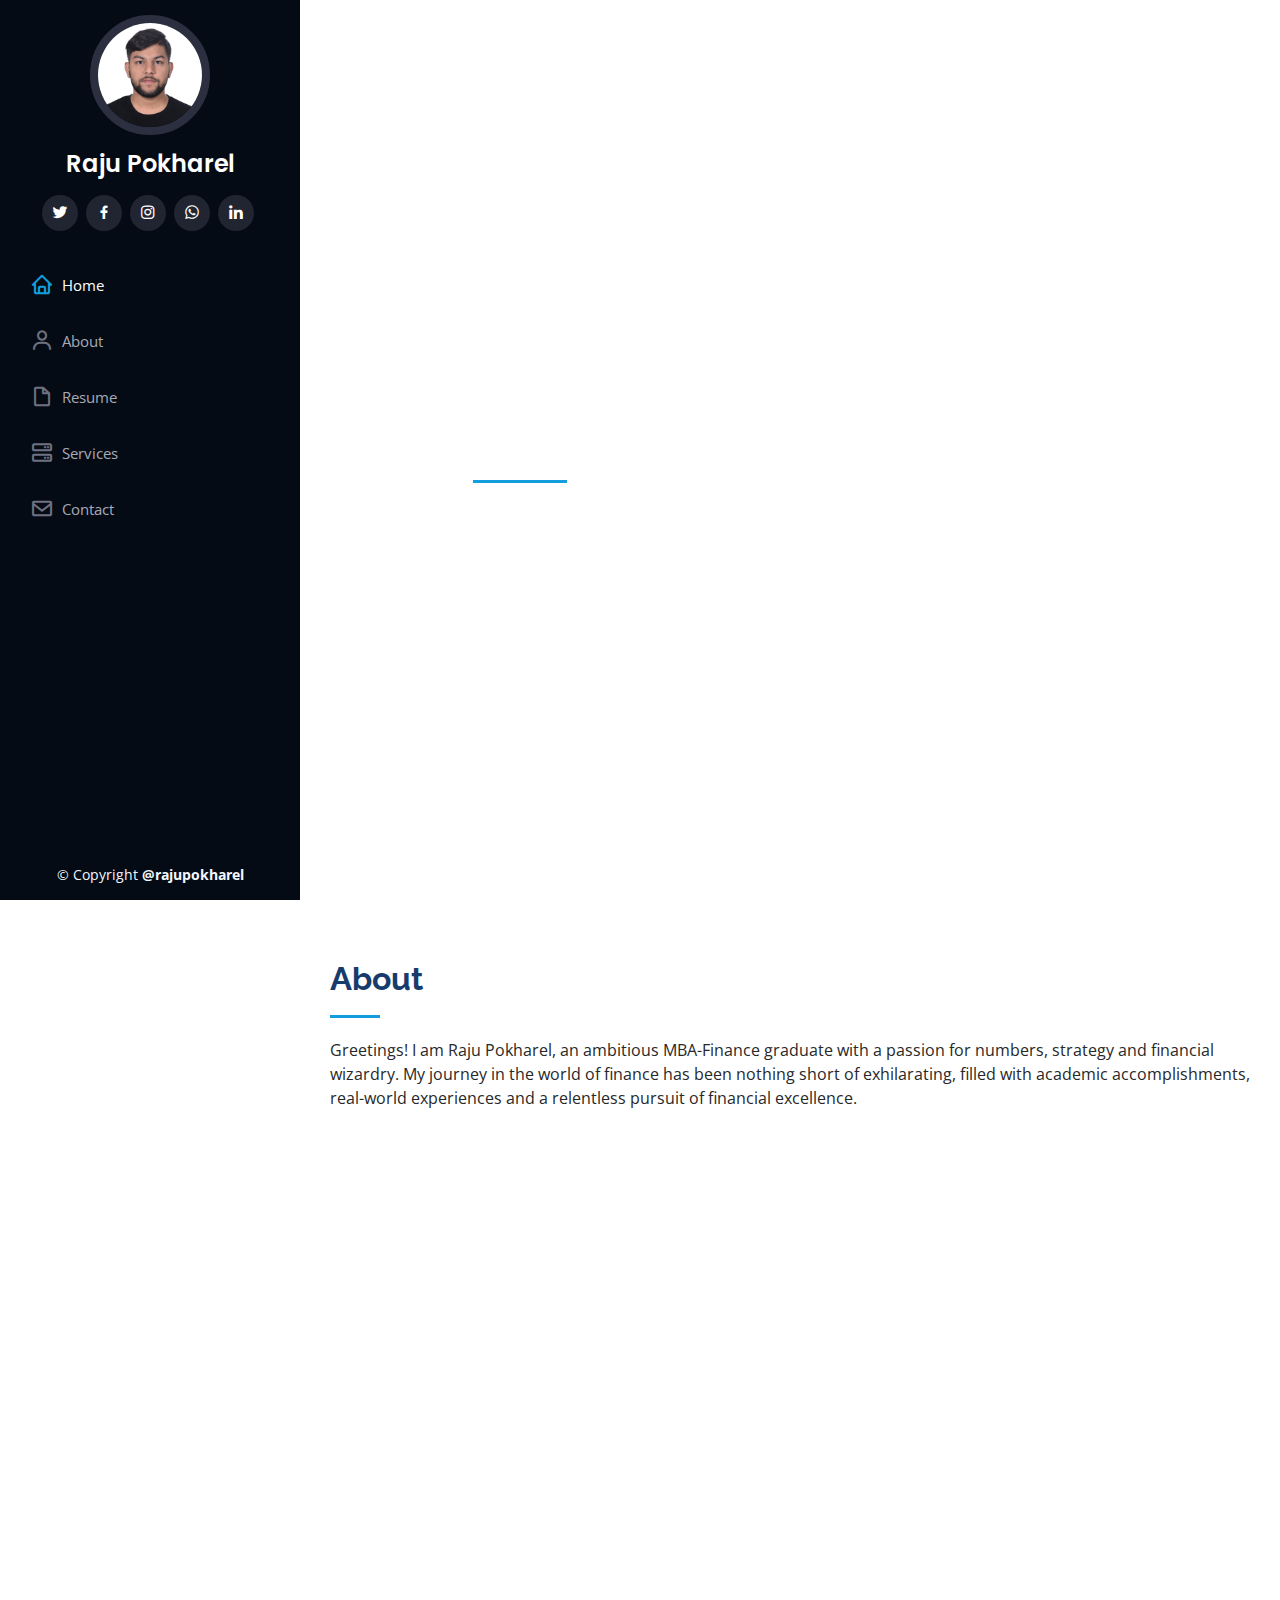
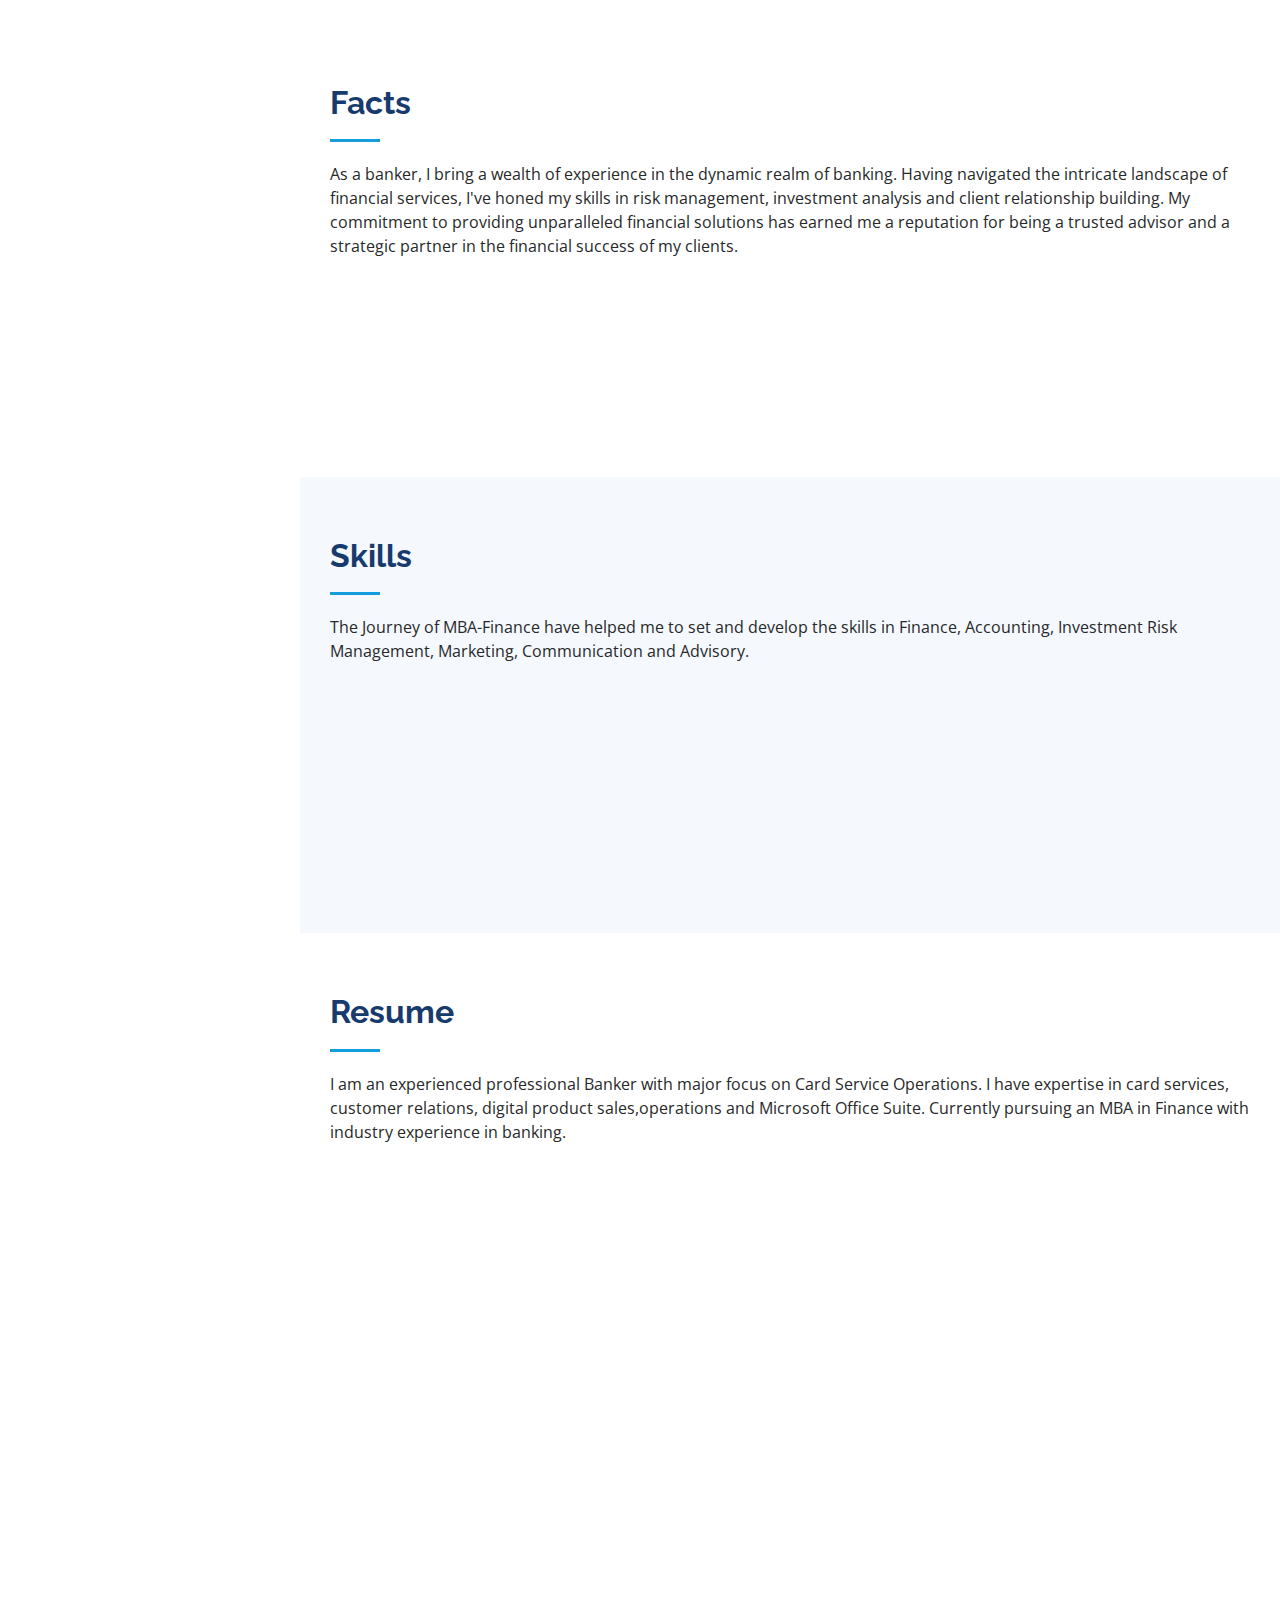
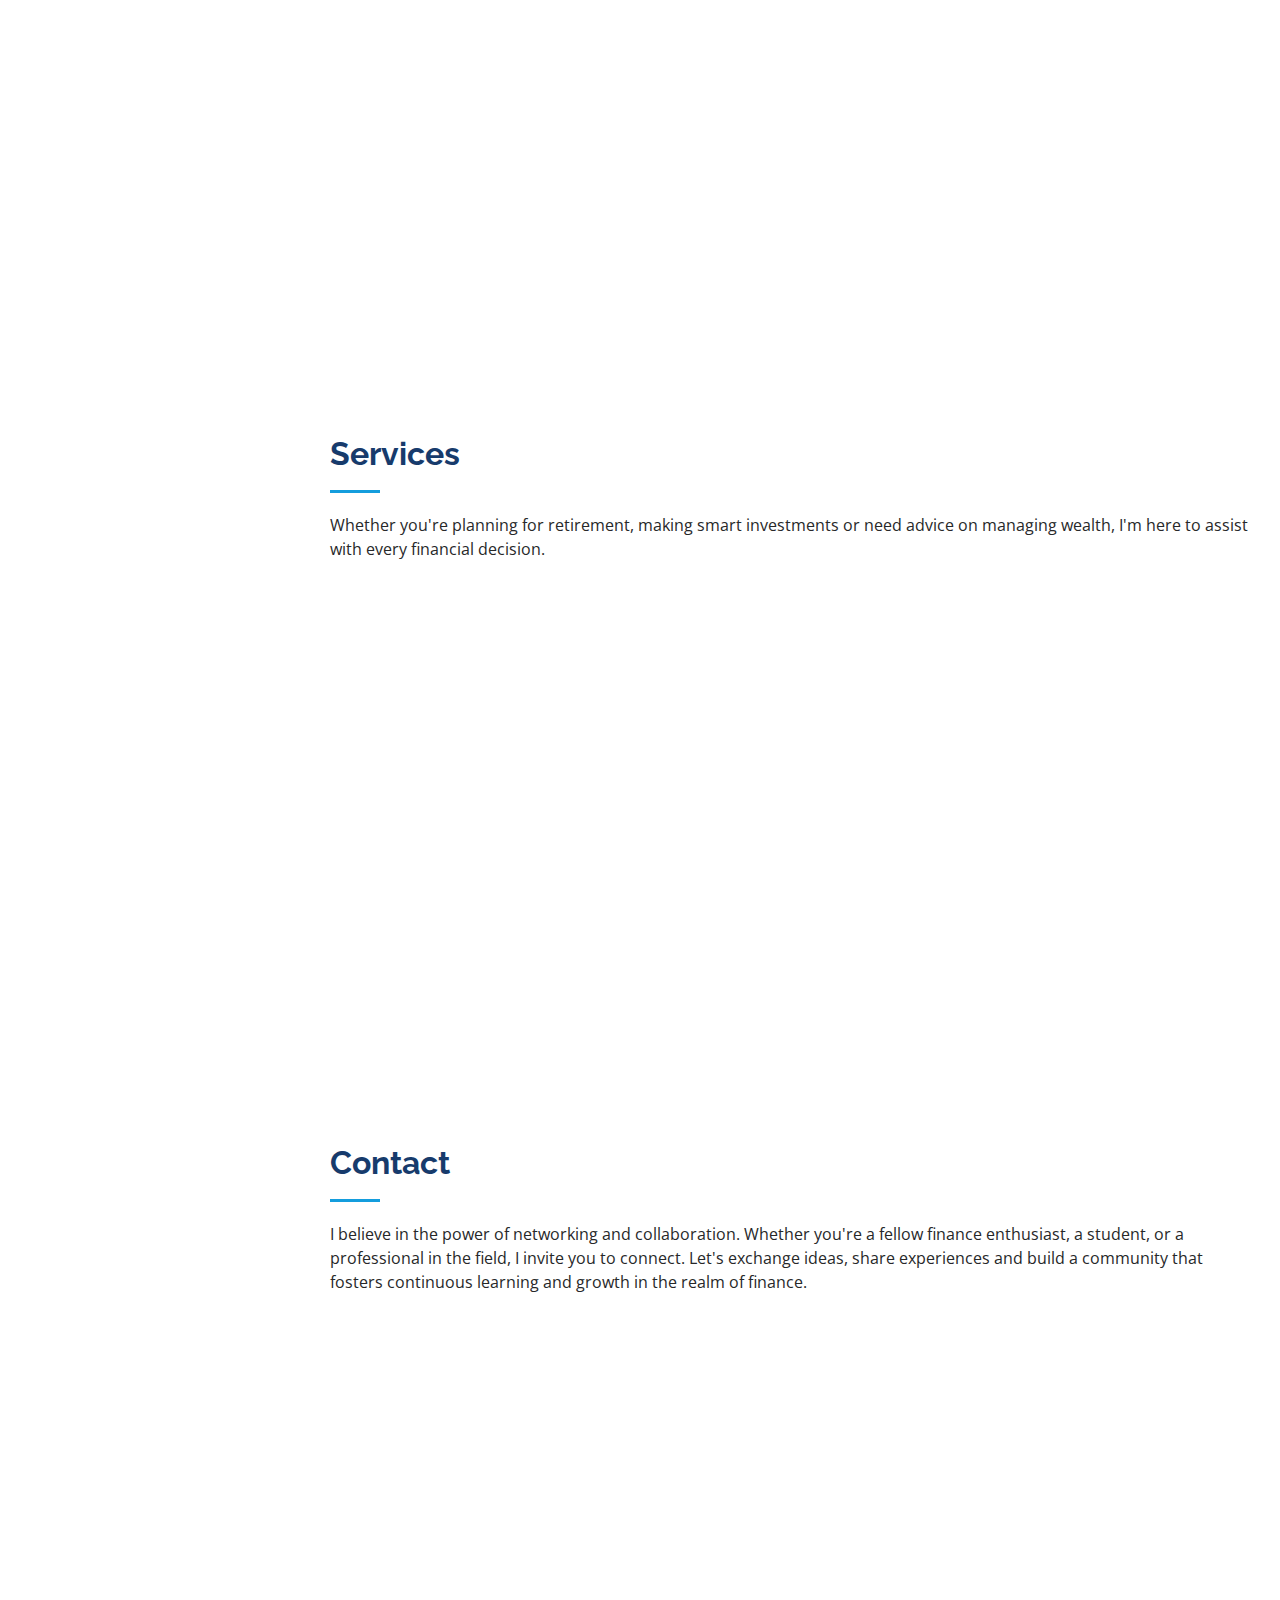
<file: index.html>
<!DOCTYPE html>
<html lang="en">

<head>
  <meta charset="utf-8">
  <meta name="Author" content="raju pokharel" />
  <meta name="viewport" content="width=device-width, initial-scale=1.0">
  <meta name="viewport" content="width=device-width, initial-scale=1, shrink-to-fit=no">
  <meta name="keywords" content="raju pokharel, banker,financial advisor,raju ">

  <title>Raju Pokharel</title>
  <meta content="" name="description">
  <meta content="" name="keywords">

  <!-- Favicons -->
  <link href="assets/img/favicon.png" rel="icon">
  <link href="assets/img/apple-touch-icon.png" rel="apple-touch-icon">

  <!-- Google Fonts -->
  <link
    href="https://fonts.googleapis.com/css?family=Open+Sans:300,300i,400,400i,600,600i,700,700i|Raleway:300,300i,400,400i,500,500i,600,600i,700,700i|Poppins:300,300i,400,400i,500,500i,600,600i,700,700i"
    rel="stylesheet">

  <!-- Vendor CSS Files -->
  <link href="assets/vendor/aos/aos.css" rel="stylesheet">
  <link href="assets/vendor/bootstrap/css/bootstrap.min.css" rel="stylesheet">
  <link href="assets/vendor/bootstrap-icons/bootstrap-icons.css" rel="stylesheet">
  <link href="assets/vendor/boxicons/css/boxicons.min.css" rel="stylesheet">
  <link href="assets/vendor/glightbox/css/glightbox.min.css" rel="stylesheet">
  <link href="assets/vendor/swiper/swiper-bundle.min.css" rel="stylesheet">

  <!-- Main CSS File -->
  <link href="assets/css/style.css" rel="stylesheet">
</head>

<body>

  <!-- ======= Mobile nav toggle button ======= -->
  <i class="bi bi-list mobile-nav-toggle d-xl-none"></i>

  <!-- ======= Header ======= -->
  <header id="header">
    <div class="d-flex flex-column">

      <div class="profile">
        <img src="assets/img/profile-img.jpg" alt="" class="img-fluid rounded-circle">
        <h1 class="text-light"><a href="index.html">Raju Pokharel</a></h1>
        <div class="social-links mt-3 text-center">
          <a href="https://x.com/@raju_pokharel7" target="_blank" class="twitter"><i class="bx bxl-twitter"></i></a>
          <a href="https://www.facebook.com/raju.pokharel7.rp?mibextid=LQQJ4d" target="_blank" class="facebook"><i
              class="bx bxl-facebook"></i></a>
          <a href="https://www.instagram.com/rajupokharel7?igsh=bmhvMXB4MmIwYzFw&utm_source=qr" target="_blank"
            class="instagram"><i class="bx bxl-instagram"></i></a>
          <a href="https://wa.me/9779860666335" target="_blank" class="whats app"><i class="bx bxl-whatsapp"></i></a>
          <a href="http://linkedin.com/in/raju-pokharel-b60b5a186" target="_blank" class="linkedin"><i
              class="bx bxl-linkedin"></i></a>
        </div>
      </div>

      <nav id="navbar" class="nav-menu navbar">
        <ul>
          <li><a href="#hero" class="nav-link scrollto active"><i class="bx bx-home"></i> <span>Home</span></a></li>
          <li><a href="#about" class="nav-link scrollto"><i class="bx bx-user"></i> <span>About</span></a></li>
          <li><a href="#resume" class="nav-link scrollto"><i class="bx bx-file-blank"></i> <span>Resume</span></a></li>
          <li><a href="#services" class="nav-link scrollto"><i class="bx bx-server"></i> <span>Services</span></a></li>
          <li><a href="#contact" class="nav-link scrollto"><i class="bx bx-envelope"></i> <span>Contact</span></a></li>
        </ul>
      </nav><!-- .nav-menu -->
    </div>
  </header><!-- End Header -->

  <!-- ======= Hero Section ======= -->
  <section id="hero" class="d-flex flex-column justify-content-center align-items-center">
    <div class="hero-container" data-aos="fade-in">
      <h1>Raju Pokharel</h1>
      <p>I'm <span class="typed"
          data-typed-items="Banker, MBA-Finance Student, Financial Practitioner, Entrepreneur"></span></p>
    </div>
  </section><!-- End Hero -->

  <main id="main">

    <!-- ======= About Section ======= -->
    <section id="about" class="about">
      <div class="container">

        <div class="section-title">
          <h2>About</h2>
          <p>Greetings! I am Raju Pokharel, an ambitious MBA-Finance graduate with a passion for numbers, strategy and
            financial wizardry. My journey in the world of finance has been nothing short of exhilarating, filled with
            academic accomplishments, real-world experiences and a relentless pursuit of financial excellence.</p>
        </div>

        <div class="row">
          <div class="col-lg-4" data-aos="fade-right">
            <img src="assets/img/profile-img.jpg" class="img-fluid" alt="">
          </div>
          <div class="col-lg-8 pt-4 pt-lg-0 content" data-aos="fade-left">
            <h3>Banker &amp; Financial Practitioner</h3>
            <p class="fst-italic">
              Helping with finances is not just a job for me; it's my passion. I enjoy guiding individuals and
              businesses through financial complexities, offering personalized solutions for their goals. Whether you're
              planning for retirement, making smart investments or need advice on managing wealth, I'm here to assist
              with every financial decision.
            </p>
            <div class="row">
              <div class="col-lg-6">
                <ul>
                  <li><i class="bi bi-chevron-right"></i> <strong>Birthday:</strong> <span>7 Aug 1998</span></li>
                  <li><i class="bi bi-chevron-right"></i> <strong>Website:</strong> <span>www.rajupokharel.com</span>
                  </li>
                  <li><i class="bi bi-chevron-right"></i> <strong>Phone:</strong> <span>+977-9860666335</span></li>
                  <li><i class="bi bi-chevron-right"></i> <strong>City:</strong> <span>Kapurdhara, Kathmandu</span></li>
                </ul>
              </div>
              <div class="col-lg-6">
                <ul>
                  <li><i class="bi bi-chevron-right"></i> <strong>Age:</strong> <span>26</span></li>
                  <li><i class="bi bi-chevron-right"></i> <strong>Degree:</strong> <span>MBA in Finance</span></li>
                  <li><i class="bi bi-chevron-right"></i> <strong>Email:</strong>
                    <span>info@rajupokhare.com.np</span>
                  </li>
                  <li><i class="bi bi-chevron-right"></i> <strong>Financial Advice:</strong> <span>Available</span></li>
                </ul>
              </div>
            </div>
            <p>
              I believe in the power of networking and collaboration. Whether you're a fellow finance enthusiast, a
              student, or a professional in the field, I invite you to connect. Let's exchange ideas, share experiences
              and build a community that fosters continuous learning and growth in the realm of finance </p>
          </div>
        </div>

      </div>
    </section><!-- End About Section -->

    <!-- ======= Facts Section ======= -->
    <section id="facts" class="facts">
      <div class="container">

        <div class="section-title">
          <h2>Facts</h2>
          <p>As a banker, I bring a wealth of experience in the dynamic realm of banking. Having navigated the intricate
            landscape of financial services, I've honed my skills in risk management, investment analysis and client
            relationship building. My commitment to providing unparalleled financial solutions has earned me a
            reputation for being a trusted advisor and a strategic partner in the financial success of my clients.</p>
        </div>

        <div class="row no-gutters">

          <div class="col-lg-3 col-md-6 d-md-flex align-items-md-stretch" data-aos="fade-up">
            <div class="count-box">
              <i class="bi bi-emoji-smile"></i>
              <p><strong>Happy Clients</strong><br> My Objective</p>
            </div>
          </div>

          <div class="col-lg-3 col-md-6 d-md-flex align-items-md-stretch" data-aos="fade-up" data-aos-delay="100">
            <div class="count-box">
              <i class="bi bi-journal-richtext"></i>
              <p><strong>Projects</strong><br>Time Oriented</p>
            </div>
          </div>

          <div class="col-lg-3 col-md-6 d-md-flex align-items-md-stretch" data-aos="fade-up" data-aos-delay="200">
            <div class="count-box">
              <i class="bi bi-headset"></i>
              <p><strong>Support</strong><br> Available as Per Requirement</p>
            </div>
          </div>

          <div class="col-lg-3 col-md-6 d-md-flex align-items-md-stretch" data-aos="fade-up" data-aos-delay="300">
            <div class="count-box">
              <i class="bi bi-people"></i>
              <p><strong>Workers</strong><br> Cooperative and Goal Oriented</p>
            </div>
          </div>

        </div>

      </div>
    </section>
    <!-- End Facts Section -->

    <!-- ======= Skills Section ======= -->
    <section id="skills" class="skills section-bg">
      <div class="container">

        <div class="section-title">
          <h2>Skills</h2>
          <p>The Journey of MBA-Finance have helped me to set and develop the skills in Finance, Accounting, Investment
            Risk Management, Marketing, Communication and Advisory.</p>
        </div>

        <div class="row skills-content">

          <div class="col-lg-6" data-aos="fade-up">

            <div class="progress">
              <span class="skill">Finance<i class="val">90%</i></span>
              <div class="progress-bar-wrap">
                <div class="progress-bar" role="progressbar" aria-valuenow="100" aria-valuemin="0" aria-valuemax="100">
                </div>
              </div>
            </div>

            <div class="progress">
              <span class="skill">Accounting <i class="val">80%</i></span>
              <div class="progress-bar-wrap">
                <div class="progress-bar" role="progressbar" aria-valuenow="90" aria-valuemin="0" aria-valuemax="100">
                </div>
              </div>
            </div>

            <div class="progress">
              <span class="skill">Website<i class="val">55%</i></span>
              <div class="progress-bar-wrap">
                <div class="progress-bar" role="progressbar" aria-valuenow="75" aria-valuemin="0" aria-valuemax="100">
                </div>
              </div>
            </div>

          </div>

          <div class="col-lg-6" data-aos="fade-up" data-aos-delay="100">

            <div class="progress">
              <span class="skill">Banking<i class="val">70%</i></span>
              <div class="progress-bar-wrap">
                <div class="progress-bar" role="progressbar" aria-valuenow="80" aria-valuemin="0" aria-valuemax="100">
                </div>
              </div>
            </div>

            <div class="progress">
              <span class="skill">WordPress/CMS <i class="val">90%</i></span>
              <div class="progress-bar-wrap">
                <div class="progress-bar" role="progressbar" aria-valuenow="90" aria-valuemin="0" aria-valuemax="100">
                </div>
              </div>
            </div>

            <div class="progress">
              <span class="skill">Photoshop <i class="val">55%</i></span>
              <div class="progress-bar-wrap">
                <div class="progress-bar" role="progressbar" aria-valuenow="55" aria-valuemin="0" aria-valuemax="100">
                </div>
              </div>
            </div>

          </div>

        </div>

      </div>
    </section>
    <!-- End Skills Section -->

    <!-- ======= Resume Section ======= -->
    <section id="resume" class="resume">
      <div class="container">

        <div class="section-title">
          <h2>Resume</h2>
          <p>I am an experienced professional Banker with major focus on Card Service Operations. I have expertise in
            card services, customer relations, digital product sales,operations and Microsoft Office Suite. Currently
            pursuing an MBA in Finance with industry experience in banking.</p>
        </div>

        <div class="row">
          <div class="col-lg-6" data-aos="fade-up">
            <h3 class="resume-title">Sumary</h3>
            <div class="resume-item pb-0">
              <h4>Raju Pokharel</h4>
              <p><em>I've chosen the banking sector to enhance my innovative skills and gain professional banking
                  experience. I've been in this field for over four years, working in the card service operations unit
                  of a commercial bank, which has helped me develop my banking knowledge and skills.</em></p>
              <ul>
                <li>Kapurdhara, Kathmandu</li>
                <li>+977-9860666335</li>
                <li>info@rajupokharel.com.np</li>
              </ul>
            </div>

            <h3 class="resume-title">Education</h3>
            <div class="resume-item">
              <h4>MBA-Finance</h4>
              <h5>2023 - Present</h5>
              <p><em>Shanker Dev Campus, Putalisadak, Kathmandu</em></p>
              <p>Currently running 3rd semester in MBA-Finance</p>
            </div>
            <div class="resume-item">
              <h4>Bachelor in Business Studies</h4>
              <h5>2018 - 2021</h5>
              <p><em>Shanker Dev Campus, Putalisadak, Kathmandu</em></p>
              <p>Completed BBS with major subject in Finance with second division in aggregate</p>
            </div>
          </div>
          <div class="col-lg-6" data-aos="fade-up" data-aos-delay="100">
            <h3 class="resume-title">Professional Experience</h3>
            <div class="resume-item">
              <h4>Card Service Operations</h4>
              <h5>2019 - Present</h5>
              <p><em>Maharajgunj, Kathmandu</em></p>
              <ul>
                <li>Developed and maintained tracking process for sales and target of branches to support business
                  objectives and projected digital product sales volumes.</li>
                <li>Assisted customers with questions and inquiries to provide information regarding Cards and
                  E-banking.</li>
                <li>Carried out overall card service settlement like visa,mastercard and UPI.</li>
                <li>Performed issuing and acquiring card service dispute of customer.</li>
                <li>Performed ATM reconicliation.</li>
              </ul>
            </div>
            <div class="resume-item">
              <h4>Marketing and Sales</h4>
              <h5>2015 - 2019</h5>
              <p><em>Samakhusi, Kathmandu</em></p>
              <ul>
                <li>Operated Gandaki Mobile Center.</li>
                <li>Recommended and consulted with clients on the most appropriate electronic acessories</li>
              </ul>
            </div>
          </div>
        </div>

      </div>
    </section><!-- End Resume Section -->

    <!-- ======= Services Section ======= -->
    <section id="services" class="services">
      <div class="container">
        <div class="section-title">
          <h2>Services</h2>
          <p>Whether you're planning for retirement, making smart investments or need advice on managing wealth, I'm
            here to assist with every financial decision.</p>
        </div>

        <div class="row">
          <div class="col-lg-4 col-md-6 icon-box" data-aos="fade-up">
            <div class="icon"><i class="bi bi-briefcase"></i></div>
            <h4 class="title">Financial Advisory</h4>
            <p class="description">Assets Allocation,Fundamental analysis, Technical analysis,Performance monitoring and
              Ethical compliance</p>
          </div>
          <div class="col-lg-4 col-md-6 icon-box" data-aos="fade-up" data-aos-delay="100">
            <div class="icon"><i class="bi bi-card-checklist"></i></div>
            <h4 class="title">Banking knowledge</h4>
            <p class="description">Understanding Banking institutions, Product and services,Banking regulation and acts,
              Digital banking, Credit management</p>
          </div>
          <div class="col-lg-4 col-md-6 icon-box" data-aos="fade-up" data-aos-delay="200">
            <div class="icon"><i class="bi bi-bar-chart"></i></div>
            <h4 class="title">Event Management</h4>
            <p class="description">Planning for the program, coordination with stakeholder,Marketing and
              Promotion,Logistic Management, Guest Experience
              Budget Management, Post-Event Evaluation </p>
          </div>
          <div class="col-lg-4 col-md-6 icon-box" data-aos="fade-up" data-aos-delay="300">
            <div class="icon"><i class="bi bi-binoculars"></i></div>
            <h4 class="title">Guide Your Learning Habit</h4>
            <p class="description">Help in developing effective learning habits for academic success, personal growth,
              and professional development</p>
          </div>
          <div class="col-lg-4 col-md-6 icon-box" data-aos="fade-up" data-aos-delay="400">
            <div class="icon"><i class="bi bi-brightness-high"></i></div>
            <h4 class="title">Digital and Email Marketing</h4>
            <p class="description">Content Marketing, Social Media Marketing, Email Marketing, Influencer
              Marketing,Automation</p>
          </div>
          <div class="col-lg-4 col-md-6 icon-box" data-aos="fade-up" data-aos-delay="500">
            <div class="icon"><i class="bi bi-calendar4-week"></i></div>
            <h4 class="title">Research</h4>
            <p class="description">Conduct Research Study,Data Collection and Review, Literature Review, Consulting and
              Advisory Service, Collaboration and Networking</p>
          </div>
        </div>

      </div>
    </section><!-- End Services Section -->

    <!-- ======= Contact Section ======= -->
    <section id="contact" class="contact">
      <div class="container">

        <div class="section-title">
          <h2>Contact</h2>
          <p>I believe in the power of networking and collaboration. Whether you're a fellow finance enthusiast, a
            student, or a professional in the field, I invite you to connect. Let's exchange ideas, share experiences
            and build a community that fosters continuous learning and growth in the realm of finance.</p>
        </div>

        <div class="row" data-aos="fade-in">

          <div class="col-lg-5 d-flex align-items-stretch">
            <div class="info">
              <div class="address">
                <i class="bi bi-geo-alt"></i>
                <h4>Location:</h4>
                <p>Bagmati Province, Kathmandu Metropolitician City, Kapurdhara,Kathmandu,Nepal </p>
              </div>

              <div class="email">
                <i class="bi bi-envelope"></i>
                <h4>Email:</h4>
                <p>info@rajupokharel.com.np</p>
              </div>

              <div class="phone">
                <i class="bi bi-phone"></i>
                <h4>Call:</h4>
                <p>+977-9860666335</p>
              </div>

              <iframe
                src="https://www.google.com/maps/embed/v1/place?q=27.725442,+85.316123&key=AIzaSyBFw0Qbyq9zTFTd-tUY6dZWTgaQzuU17R8"
                width="400" height="350" style="border:0;" allowfullscreen="" loading="lazy"
                referrerpolicy="no-referrer-when-downgrade" frameborder="0"
                style="border:0; width: 100%; height: 290px;" allowfullscreen></iframe>
            </div>

          </div>

          <div class="col-lg-7 mt-5 mt-lg-0 d-flex align-items-stretch">
            <form action="https://formspree.io/f/xnqeynrk" method="POST" class="email-form">
              <div class="row">
                <div class="form-group col-md-6">
                  <label for="name">Your Name</label>
                  <input type="text" name="name" class="form-control" id="name" required>
                </div>
                <div class="form-group col-md-6">
                  <label for="name">Your Email</label>
                  <input type="email" class="form-control" name="email" id="email" required>
                </div>
              </div>
              <div class="form-group">
                <label for="name">Subject</label>
                <input type="text" class="form-control" name="subject" id="subject" required>
              </div>
              <div class="form-group">
                <label for="name">Message</label>
                <textarea class="form-control" name="message" rows="10" required></textarea>
              </div>
              <div class="my-3">
                <div class="loading">Loading</div>
                <div class="error-message"></div>
                <div class="sent-message">Your message has been sent. Thank you!</div>
              </div>
              <div class="text-center"><button type="submit">Send Message</button></div>
            </form>
          </div>

        </div>

      </div>
    </section><!-- End Contact Section -->

  </main>
  <!-- End #main -->

  <!-- ======= Footer ======= -->
  <footer id="footer">
    <div class="container">
      <div class="copyright">
        &copy; Copyright <strong><span>@rajupokharel</span></strong>
      </div>
    </div>
  </footer><!-- End  Footer -->

  <a href="#" class="back-to-top d-flex align-items-center justify-content-center"><i
      class="bi bi-arrow-up-short"></i></a>

  <!-- Vendor JS Files -->
  <script src="assets/vendor/purecounter/purecounter_vanilla.js"></script>
  <script src="assets/vendor/aos/aos.js"></script>
  <script src="assets/vendor/bootstrap/js/bootstrap.bundle.min.js"></script>
  <script src="assets/vendor/glightbox/js/glightbox.min.js"></script>
  <script src="assets/vendor/isotope-layout/isotope.pkgd.min.js"></script>
  <script src="assets/vendor/swiper/swiper-bundle.min.js"></script>
  <script src="assets/vendor/typed.js/typed.umd.js"></script>
  <script src="assets/vendor/waypoints/noframework.waypoints.js"></script>
  <script src="assets/vendor/php-email-form/validate.js"></script>

  <!-- Template Main JS File -->
  <script src="assets/js/main.js"></script>

</body>

</html>
</file>
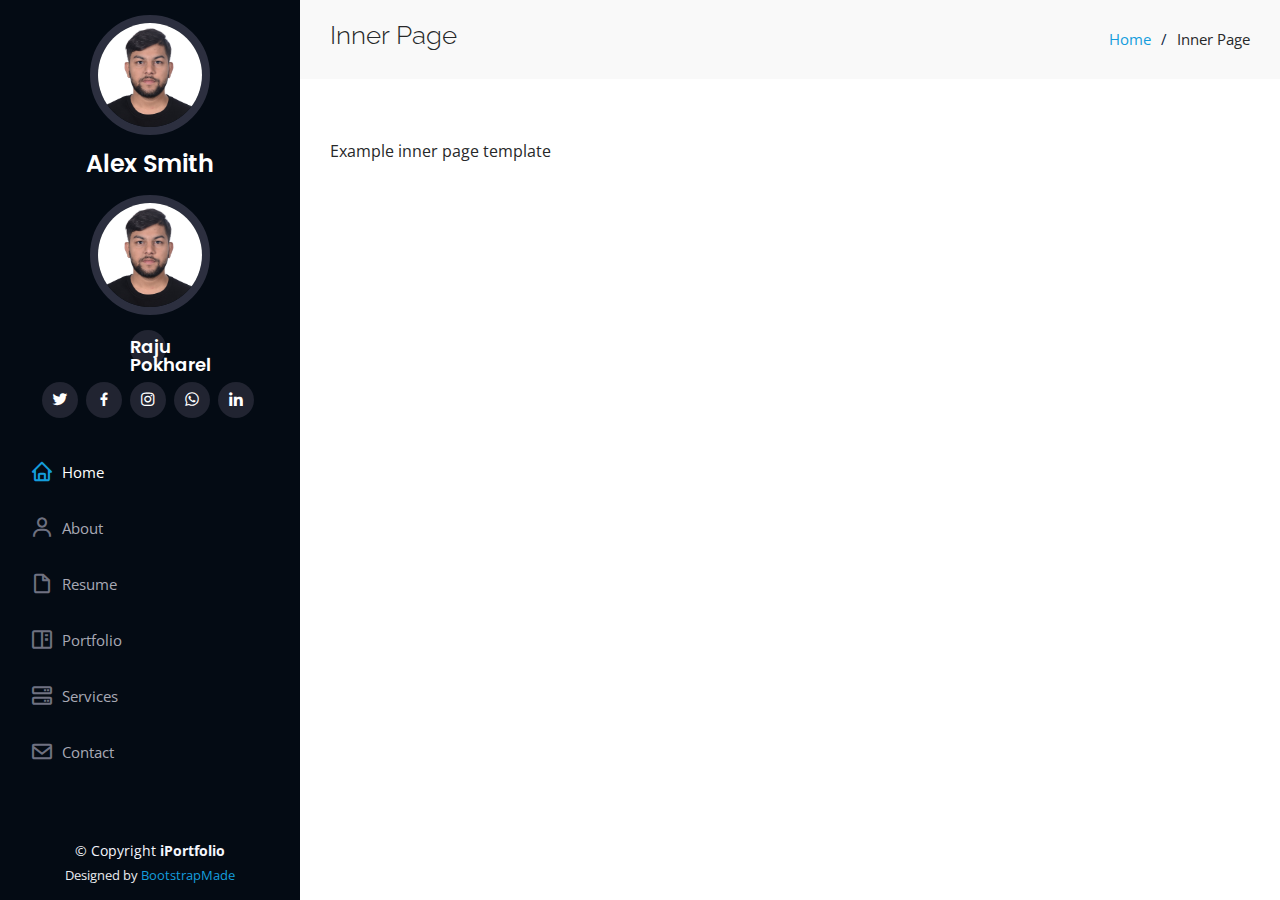
<file: inner-page.html>
<!-- <!DOCTYPE html>
<html lang="en">

<head>
  <meta charset="utf-8">
  <meta content="width=device-width, initial-scale=1.0" name="viewport">

  <title>FlashTech</title>
  <meta content="" name="description">
  <meta content="" name="keywords">

  <!-- Favicons -->
  <link href="assets/img/favicon.png" rel="icon">
  <link href="assets/img/apple-touch-icon.png" rel="apple-touch-icon">

  <!-- Google Fonts -->
  <link href="https://fonts.googleapis.com/css?family=Open+Sans:300,300i,400,400i,600,600i,700,700i|Raleway:300,300i,400,400i,500,500i,600,600i,700,700i|Poppins:300,300i,400,400i,500,500i,600,600i,700,700i" rel="stylesheet">

  <!-- Vendor CSS Files -->
  <link href="assets/vendor/aos/aos.css" rel="stylesheet">
  <link href="assets/vendor/bootstrap/css/bootstrap.min.css" rel="stylesheet">
  <link href="assets/vendor/bootstrap-icons/bootstrap-icons.css" rel="stylesheet">
  <link href="assets/vendor/boxicons/css/boxicons.min.css" rel="stylesheet">
  <link href="assets/vendor/glightbox/css/glightbox.min.css" rel="stylesheet">
  <link href="assets/vendor/swiper/swiper-bundle.min.css" rel="stylesheet">

  <!-- Template Main CSS File -->
  <link href="assets/css/style.css" rel="stylesheet">

  <!-- =======================================================
  * Template Name: iPortfolio
  * Template URL: https://bootstrapmade.com/iportfolio-bootstrap-portfolio-websites-template/
  * Updated: Mar 17 2024 with Bootstrap v5.3.3
  * Author: BootstrapMade.com
  * License: https://bootstrapmade.com/license/
  ======================================================== -->
</head>

<body>

  <!-- ======= Mobile nav toggle button ======= -->
  <i class="bi bi-list mobile-nav-toggle d-xl-none"></i>

  <!-- ======= Header ======= -->
  <header id="header">
    <div class="d-flex flex-column">

      <div class="profile">
        <img src="assets/img/profile-img.jpg" alt="" class="img-fluid rounded-circle">
        <h1 class="text-light"><a href="index.html">Alex Smith</a></h1>
        <div class="social-links mt-3 text-center">
          <img src="assets/img/profile-img.jpg" alt="" class="img-fluid rounded-circle">
          <h1 class="text-light"><a href="index.html">Raju Pokharel</a></h1>
          <div class="social-links mt-3 text-center">
            <a href="https://x.com/@raju_pokharel7" target="_blank" class="twitter"><i class="bx bxl-twitter"></i></a>
            <a href="https://www.facebook.com/raju.pokharel7.rp?mibextid=LQQJ4d" target="_blank" class="facebook"><i
                class="bx bxl-facebook"></i></a>
            <a href="https://www.instagram.com/rajupokharel7?igsh=bmhvMXB4MmIwYzFw&utm_source=qr" target="_blank"
              class="instagram"><i class="bx bxl-instagram"></i></a>
            <a href="https://wa.me/9779860666335" target="_blank" class="whats app"><i class="bx bxl-whatsapp"></i></a>
            <a href="http://linkedin.com/in/raju-pokharel-b60b5a186" target="_blank" class="linkedin"><i
                class="bx bxl-linkedin"></i></a>
        </div>
      </div>

      <nav id="navbar" class="nav-menu navbar">
        <ul>
          <li><a href="#hero" class="nav-link scrollto active"><i class="bx bx-home"></i> <span>Home</span></a></li>
          <li><a href="#about" class="nav-link scrollto"><i class="bx bx-user"></i> <span>About</span></a></li>
          <li><a href="#resume" class="nav-link scrollto"><i class="bx bx-file-blank"></i> <span>Resume</span></a></li>
          <li><a href="#portfolio" class="nav-link scrollto"><i class="bx bx-book-content"></i><span>Portfolio</span></a></li>
          <li><a href="#services" class="nav-link scrollto"><i class="bx bx-server"></i> <span>Services</span></a></li>
          <li><a href="#contact" class="nav-link scrollto"><i class="bx bx-envelope"></i> <span>Contact</span></a></li>
        </ul>
      </nav><!-- .nav-menu -->
    </div>
  </header><!-- End Header -->

  <main id="main">

    <!-- ======= Breadcrumbs ======= -->
    <section class="breadcrumbs">
      <div class="container">

        <div class="d-flex justify-content-between align-items-center">
          <h2>Inner Page</h2>
          <ol>
            <li><a href="index.html">Home</a></li>
            <li>Inner Page</li>
          </ol>
        </div>

      </div>
    </section><!-- End Breadcrumbs -->

    <section class="inner-page">
      <div class="container">
        <p>
          Example inner page template
        </p>
      </div>
    </section>

  </main><!-- End #main -->

  <!-- ======= Footer ======= -->
  <footer id="footer">
    <div class="container">
      <div class="copyright">
        &copy; Copyright <strong><span>iPortfolio</span></strong>
      </div>
      <div class="credits">
        <!-- All the links in the footer should remain intact. -->
        <!-- You can delete the links only if you purchased the pro version. -->
        <!-- Licensing information: https://bootstrapmade.com/license/ -->
        <!-- Purchase the pro version with working PHP/AJAX contact form: https://bootstrapmade.com/iportfolio-bootstrap-portfolio-websites-template/ -->
        Designed by <a href="https://bootstrapmade.com/">BootstrapMade</a>
      </div>
    </div>
  </footer><!-- End  Footer -->

  <a href="#" class="back-to-top d-flex align-items-center justify-content-center"><i class="bi bi-arrow-up-short"></i></a>

  <!-- Vendor JS Files -->
  <script src="assets/vendor/purecounter/purecounter_vanilla.js"></script>
  <script src="assets/vendor/aos/aos.js"></script>
  <script src="assets/vendor/bootstrap/js/bootstrap.bundle.min.js"></script>
  <script src="assets/vendor/glightbox/js/glightbox.min.js"></script>
  <script src="assets/vendor/isotope-layout/isotope.pkgd.min.js"></script>
  <script src="assets/vendor/swiper/swiper-bundle.min.js"></script>
  <script src="assets/vendor/typed.js/typed.umd.js"></script>
  <script src="assets/vendor/waypoints/noframework.waypoints.js"></script>
  <script src="assets/vendor/php-email-form/validate.js"></script>

  <!-- Template Main JS File -->
  <script src="assets/js/main.js"></script>

</body>

</html> -->
</file>
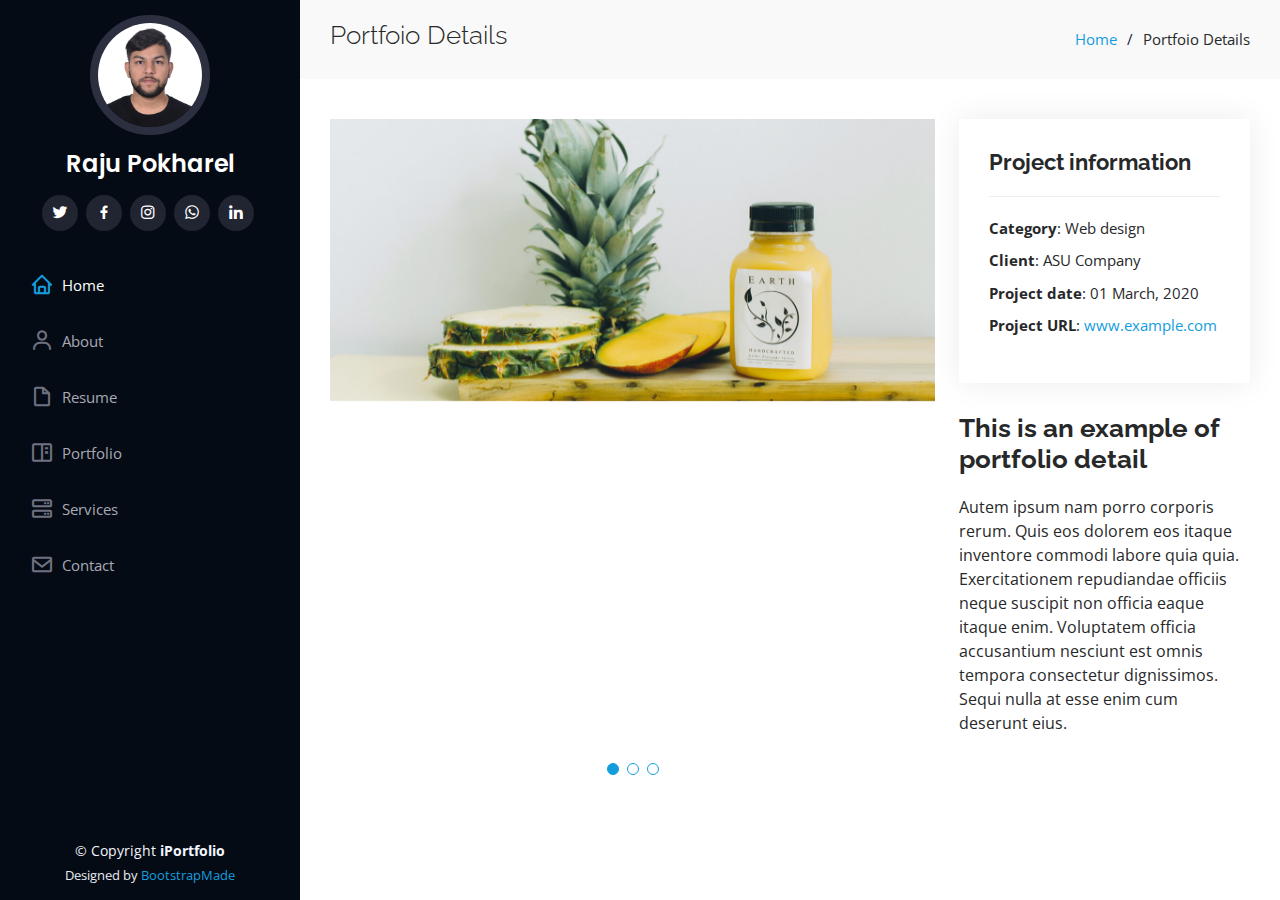
<file: portfolio-details.html>
<!-- <!DOCTYPE html>
<html lang="en">

<head>
  <meta charset="utf-8">
  <meta content="width=device-width, initial-scale=1.0" name="viewport">

  <title>FlashTech</title>
  <meta content="" name="description">
  <meta content="" name="keywords">

  <!-- Favicons -->
  <link href="assets/img/portfolio/favicon.png" rel="icon">
  <link href="assets/img/portfolio/apple-touch-icon.png" rel="apple-touch-icon">

  <!-- Google Fonts -->
  <link
    href="https://fonts.googleapis.com/css?family=Open+Sans:300,300i,400,400i,600,600i,700,700i|Raleway:300,300i,400,400i,500,500i,600,600i,700,700i|Poppins:300,300i,400,400i,500,500i,600,600i,700,700i"
    rel="stylesheet">

  <!-- Vendor CSS Files -->
  <link href="assets/vendor/aos/aos.css" rel="stylesheet">
  <link href="assets/vendor/bootstrap/css/bootstrap.min.css" rel="stylesheet">
  <link href="assets/vendor/bootstrap-icons/bootstrap-icons.css" rel="stylesheet">
  <link href="assets/vendor/boxicons/css/boxicons.min.css" rel="stylesheet">
  <link href="assets/vendor/glightbox/css/glightbox.min.css" rel="stylesheet">
  <link href="assets/vendor/swiper/swiper-bundle.min.css" rel="stylesheet">

  <!-- Template Main CSS File -->
  <link href="assets/css/style.css" rel="stylesheet">

  <!-- =======================================================
  * Template Name: iPortfolio
  * Template URL: https://bootstrapmade.com/iportfolio-bootstrap-portfolio-websites-template/
  * Updated: Mar 17 2024 with Bootstrap v5.3.3
  * Author: BootstrapMade.com
  * License: https://bootstrapmade.com/license/
  ======================================================== -->
</head>

<body>

  <!-- ======= Mobile nav toggle button ======= -->
  <i class="bi bi-list mobile-nav-toggle d-xl-none"></i>

  <!-- ======= Header ======= -->
  <header id="header">
    <div class="d-flex flex-column">

      <div class="profile">
        <img src="assets/img/profile-img.jpg" alt="" class="img-fluid rounded-circle">
        <h1 class="text-light"><a href="index.html">Raju Pokharel</a></h1>
        <div class="social-links mt-3 text-center">
          <a href="https://x.com/@raju_pokharel7" target="_blank" class="twitter"><i class="bx bxl-twitter"></i></a>
          <a href="https://www.facebook.com/raju.pokharel7.rp?mibextid=LQQJ4d" target="_blank" class="facebook"><i
              class="bx bxl-facebook"></i></a>
          <a href="https://www.instagram.com/rajupokharel7?igsh=bmhvMXB4MmIwYzFw&utm_source=qr" target="_blank"
            class="instagram"><i class="bx bxl-instagram"></i></a>
          <a href="https://wa.me/9779860666335" target="_blank" class="whats app"><i class="bx bxl-whatsapp"></i></a>
          <a href="http://linkedin.com/in/raju-pokharel-b60b5a186" target="_blank" class="linkedin"><i
              class="bx bxl-linkedin"></i></a>
        </div>
      </div>


      <nav id="navbar" class="nav-menu navbar">
        <ul>
          <li><a href="#hero" class="nav-link scrollto active"><i class="bx bx-home"></i> <span>Home</span></a></li>
          <li><a href="#about" class="nav-link scrollto"><i class="bx bx-user"></i> <span>About</span></a></li>
          <li><a href="#resume" class="nav-link scrollto"><i class="bx bx-file-blank"></i> <span>Resume</span></a></li>
          <li><a href="#portfolio" class="nav-link scrollto"><i class="bx bx-book-content"></i><span>Portfolio</span></a></li>
          <li><a href="#services" class="nav-link scrollto"><i class="bx bx-server"></i> <span>Services</span></a></li>
          <li><a href="#contact" class="nav-link scrollto"><i class="bx bx-envelope"></i> <span>Contact</span></a></li>
        </ul>
      </nav><!-- .nav-menu -->
    </div>
  </header><!-- End Header -->

  <main id="main">

    <!-- ======= Breadcrumbs ======= -->
    <section id="breadcrumbs" class="breadcrumbs">
      <div class="container">

        <div class="d-flex justify-content-between align-items-center">
          <h2>Portfoio Details</h2>
          <ol>
            <li><a href="index.html">Home</a></li>
            <li>Portfoio Details</li>
          </ol>
        </div>

      </div>
    </section><!-- End Breadcrumbs -->

    <!-- ======= Portfolio Details Section ======= -->
    <section id="portfolio-details" class="portfolio-details">
      <div class="container">

        <div class="row gy-4">

          <div class="col-lg-8">
            <div class="portfolio-details-slider swiper">
              <div class="swiper-wrapper align-items-center">

                <div class="swiper-slide">
                  <img src="assets/img/portfolio/portfolio-details-1.jpg" alt="">
                </div>

                <div class="swiper-slide">
                  <img src="assets/img/portfolio/portfolio-details-2.jpg" alt="">
                </div>

                <div class="swiper-slide">
                  <img src="assets/img/portfolio/portfolio-details-3.jpg" alt="">
                </div>

              </div>
              <div class="swiper-pagination"></div>
            </div>
          </div>

          <div class="col-lg-4">
            <div class="portfolio-info">
              <h3>Project information</h3>
              <ul>
                <li><strong>Category</strong>: Web design</li>
                <li><strong>Client</strong>: ASU Company</li>
                <li><strong>Project date</strong>: 01 March, 2020</li>
                <li><strong>Project URL</strong>: <a href="#">www.example.com</a></li>
              </ul>
            </div>
            <div class="portfolio-description">
              <h2>This is an example of portfolio detail</h2>
              <p>
                Autem ipsum nam porro corporis rerum. Quis eos dolorem eos itaque inventore commodi labore quia quia.
                Exercitationem repudiandae officiis neque suscipit non officia eaque itaque enim. Voluptatem officia
                accusantium nesciunt est omnis tempora consectetur dignissimos. Sequi nulla at esse enim cum deserunt
                eius.
              </p>
            </div>
          </div>

        </div>

      </div>
    </section><!-- End Portfolio Details Section -->

  </main><!-- End #main -->

  <!-- ======= Footer ======= -->
  <footer id="footer">
    <div class="container">
      <div class="copyright">
        &copy; Copyright <strong><span>iPortfolio</span></strong>
      </div>
      <div class="credits">
        <!-- All the links in the footer should remain intact. -->
        <!-- You can delete the links only if you purchased the pro version. -->
        <!-- Licensing information: https://bootstrapmade.com/license/ -->
        <!-- Purchase the pro version with working PHP/AJAX contact form: https://bootstrapmade.com/iportfolio-bootstrap-portfolio-websites-template/ -->
        Designed by <a href="https://bootstrapmade.com/">BootstrapMade</a>
      </div>
    </div>
  </footer><!-- End  Footer -->

  <a href="#" class="back-to-top d-flex align-items-center justify-content-center"><i
      class="bi bi-arrow-up-short"></i></a>

  <!-- Vendor JS Files -->
  <script src="assets/vendor/purecounter/purecounter_vanilla.js"></script>
  <script src="assets/vendor/aos/aos.js"></script>
  <script src="assets/vendor/bootstrap/js/bootstrap.bundle.min.js"></script>
  <script src="assets/vendor/glightbox/js/glightbox.min.js"></script>
  <script src="assets/vendor/isotope-layout/isotope.pkgd.min.js"></script>
  <script src="assets/vendor/swiper/swiper-bundle.min.js"></script>
  <script src="assets/vendor/typed.js/typed.umd.js"></script>
  <script src="assets/vendor/waypoints/noframework.waypoints.js"></script>
  <script src="assets/vendor/php-email-form/validate.js"></script>

  <!-- Template Main JS File -->
  <script src="assets/js/main.js"></script>

</body>

</html> -->
</file>
<file: assets/css/style.css>
/**
* Template Name: iPortfolio
* Template URL: https://bootstrapmade.com/iportfolio-bootstrap-portfolio-websites-template/
* Updated: Mar 17 2024 with Bootstrap v5.3.3
* Author: BootstrapMade.com
* License: https://bootstrapmade.com/license/
*/

/*--------------------------------------------------------------
# General
--------------------------------------------------------------*/
body {
  font-family: "Open Sans", sans-serif;
  color: #272829;
}

a {
  color: #149ddd;
  text-decoration: none;
}

a:hover {
  color: #37b3ed;
  text-decoration: none;
}

h1,
h2,
h3,
h4,
h5,
h6 {
  font-family: "Raleway", sans-serif;
}

/*--------------------------------------------------------------
# Back to top button
--------------------------------------------------------------*/
.back-to-top {
  position: fixed;
  visibility: hidden;
  opacity: 0;
  right: 15px;
  bottom: 15px;
  z-index: 996;
  background: #149ddd;
  width: 40px;
  height: 40px;
  border-radius: 50px;
  transition: all 0.4s;
}

.back-to-top i {
  font-size: 28px;
  color: #fff;
  line-height: 0;
}

.back-to-top:hover {
  background: #2eafec;
  color: #fff;
}

.back-to-top.active {
  visibility: visible;
  opacity: 1;
}

/*--------------------------------------------------------------
# Header
--------------------------------------------------------------*/
#header {
  position: fixed;
  top: 0;
  left: 0;
  bottom: 0;
  width: 300px;
  transition: all ease-in-out 0.5s;
  z-index: 9997;
  transition: all 0.5s;
  padding: 0 15px;
  background: #040b14;
  overflow-y: auto;
}

#header .profile img {
  margin: 15px auto;
  display: block;
  width: 120px;
  border: 8px solid #2c2f3f;
}

#header .profile h1 {
  font-size: 24px;
  margin: 0;
  padding: 0;
  font-weight: 600;
  -moz-text-align-last: center;
  text-align-last: center;
  font-family: "Poppins", sans-serif;
}

#header .profile h1 a,
#header .profile h1 a:hover {
  color: #fff;
  text-decoration: none;
}

#header .profile .social-links a {
  font-size: 18px;
  display: inline-block;
  background: #212431;
  color: #fff;
  line-height: 1;
  padding: 8px 0;
  margin-right: 4px;
  border-radius: 50%;
  text-align: center;
  width: 36px;
  height: 36px;
  transition: 0.3s;
}

#header .profile .social-links a:hover {
  background: #149ddd;
  color: #fff;
  text-decoration: none;
}

#main {
  margin-left: 300px;
}

.container,
.container-fluid {
  padding-left: 30px;
  padding-right: 30px;
}

@media (max-width: 1199px) {
  #header {
    left: -300px;
  }

  #main {
    margin-left: 0;
  }

  .container,
  .container-fluid {
    padding-left: 12px;
    padding-right: 12px;
  }
}

/*--------------------------------------------------------------
# Navigation Menu
--------------------------------------------------------------*/
/* Desktop Navigation */
.nav-menu {
  padding: 30px 0 0 0;
}

.nav-menu * {
  margin: 0;
  padding: 0;
  list-style: none;
}

.nav-menu > ul > li {
  position: relative;
  white-space: nowrap;
}

.nav-menu a,
.nav-menu a:focus {
  display: flex;
  align-items: center;
  color: #a8a9b4;
  padding: 12px 15px;
  margin-bottom: 8px;
  transition: 0.3s;
  font-size: 15px;
}

.nav-menu a i,
.nav-menu a:focus i {
  font-size: 24px;
  padding-right: 8px;
  color: #6f7180;
}

.nav-menu a:hover,
.nav-menu .active,
.nav-menu .active:focus,
.nav-menu li:hover > a {
  text-decoration: none;
  color: #fff;
}

.nav-menu a:hover i,
.nav-menu .active i,
.nav-menu .active:focus i,
.nav-menu li:hover > a i {
  color: #149ddd;
}

/* Mobile Navigation */
.mobile-nav-toggle {
  position: fixed;
  right: 15px;
  top: 15px;
  z-index: 9998;
  border: 0;
  font-size: 24px;
  transition: all 0.4s;
  outline: none !important;
  background-color: #149ddd;
  color: #fff;
  width: 40px;
  height: 40px;
  display: inline-flex;
  align-items: center;
  justify-content: center;
  line-height: 0;
  border-radius: 50px;
  cursor: pointer;
}

.mobile-nav-active {
  overflow: hidden;
}

.mobile-nav-active #header {
  left: 0;
}

/*--------------------------------------------------------------
# Hero Section
--------------------------------------------------------------*/
#hero {
  width: 100%;
  height: 100vh;
  background-size: cover;
  background-repeat: no-repeat;
  animation: slideshow 10s infinite linear; /* Adjust duration and timing function as needed */
}

@keyframes slideshow {
  0%,
  100% {
    background-image: url("../img/hero-bg.jpg");
  }
  50% {
    background-image: url("../img/Collge.jpg");
  }
}

#hero:before {
  content: "";
  position: absolute;
  top: 0;
  left: 0;
  width: 100%;
  height: 100%;
  z-index: 1;
  opacity: 0.5; /* Initially transparent */
  transition: opacity 0.1s ease; /* Smooth fade-in transition */
}

#hero .hero-container {
  position: relative;
  z-index: 2;
  min-width: 300px;
}

#hero h1 {
  margin: 0 0 10px 0;
  font-size: 64px;
  font-weight: 700;
  line-height: 56px;
  color: #fff;
}

#hero p {
  color: #fff;
  margin-bottom: 50px;
  font-size: 26px;
  font-family: "Poppins", sans-serif;
  font-style: italic;
}

#hero p span {
  color: #fff;
  padding-bottom: 4px;
  letter-spacing: 1px;
  border-bottom: 3px solid #149ddd;
}

@media (min-width: 1024px) {
  #hero {
    background-attachment: fixed;
  }
}

@media (max-width: 768px) {
  #hero h1 {
    font-size: 28px;
    line-height: 36px;
  }

  #hero h2 {
    font-size: 18px;
    line-height: 24px;
    margin-bottom: 30px;
  }
}

/*--------------------------------------------------------------
# Sections General
--------------------------------------------------------------*/
section {
  padding: 60px 0;
  overflow: hidden;
}

.section-bg {
  background: #f5f8fd;
}

.section-title {
  padding-bottom: 30px;
}

.section-title h2 {
  font-size: 32px;
  font-weight: bold;
  margin-bottom: 20px;
  padding-bottom: 20px;
  position: relative;
  color: #173b6c;
}

.section-title h2::after {
  content: "";
  position: absolute;
  display: block;
  width: 50px;
  height: 3px;
  background: #149ddd;
  bottom: 0;
  left: 0;
}

.section-title p {
  margin-bottom: 0;
}

/*--------------------------------------------------------------
# About
--------------------------------------------------------------*/
.about .content h3 {
  font-weight: 700;
  font-size: 26px;
  color: #173b6c;
}

.about .content ul {
  list-style: none;
  padding: 0;
}

.about .content ul li {
  margin-bottom: 20px;
  display: flex;
  align-items: center;
}

.about .content ul strong {
  margin-right: 10px;
}

.about .content ul i {
  font-size: 16px;
  margin-right: 5px;
  color: #149ddd;
  line-height: 0;
}

.about .content p:last-child {
  margin-bottom: 0;
}

/*--------------------------------------------------------------
# Facts
--------------------------------------------------------------*/
.facts {
  padding-bottom: 30px;
}

.facts .count-box {
  padding: 30px;
  width: 100%;
}

.facts .count-box i {
  display: block;
  font-size: 44px;
  color: #149ddd;
  float: left;
  line-height: 0;
}

.facts .count-box span {
  font-size: 48px;
  line-height: 40px;
  display: block;
  font-weight: 700;
  color: #050d18;
  margin-left: 60px;
}

.facts .count-box p {
  padding: 15px 0 0 0;
  margin: 0 0 0 60px;
  font-family: "Raleway", sans-serif;
  font-size: 14px;
  color: #122f57;
}

.facts .count-box a {
  font-weight: 600;
  display: block;
  margin-top: 20px;
  color: #122f57;
  font-size: 15px;
  font-family: "Poppins", sans-serif;
  transition: ease-in-out 0.3s;
}

.facts .count-box a:hover {
  color: #1f5297;
}

/*--------------------------------------------------------------
# Akills
--------------------------------------------------------------*/
.skills .progress {
  height: 60px;
  display: block;
  background: none;
  border-radius: 0;
}

.skills .progress .skill {
  padding: 0;
  margin: 0 0 6px 0;
  text-transform: uppercase;
  display: block;
  font-weight: 600;
  font-family: "Poppins", sans-serif;
  color: #050d18;
}

.skills .progress .skill .val {
  float: right;
  font-style: normal;
}

.skills .progress-bar-wrap {
  background: #dce8f8;
  height: 10px;
}

.skills .progress-bar {
  width: 1px;
  height: 10px;
  transition: 0.9s;
  background-color: #149ddd;
}

/*--------------------------------------------------------------
# Resume
--------------------------------------------------------------*/
.resume .resume-title {
  font-size: 26px;
  font-weight: 700;
  margin-top: 20px;
  margin-bottom: 20px;
  color: #050d18;
}

.resume .resume-item {
  padding: 0 0 20px 20px;
  margin-top: -2px;
  border-left: 2px solid #1f5297;
  position: relative;
}

.resume .resume-item h4 {
  line-height: 18px;
  font-size: 18px;
  font-weight: 600;
  text-transform: uppercase;
  font-family: "Poppins", sans-serif;
  color: #050d18;
  margin-bottom: 10px;
}

.resume .resume-item h5 {
  font-size: 16px;
  background: #e4edf9;
  padding: 5px 15px;
  display: inline-block;
  font-weight: 600;
  margin-bottom: 10px;
}

.resume .resume-item ul {
  padding-left: 20px;
}

.resume .resume-item ul li {
  padding-bottom: 10px;
}

.resume .resume-item:last-child {
  padding-bottom: 0;
}

.resume .resume-item::before {
  content: "";
  position: absolute;
  width: 16px;
  height: 16px;
  border-radius: 50px;
  left: -9px;
  top: 0;
  background: #fff;
  border: 2px solid #1f5297;
}

/*--------------------------------------------------------------
# Portfolio
--------------------------------------------------------------*/
.portfolio .portfolio-item {
  margin-bottom: 30px;
}

.portfolio #portfolio-flters {
  padding: 0;
  margin: 0 auto 35px auto;
  list-style: none;
  text-align: center;
  background: #fff;
  border-radius: 50px;
  padding: 2px 15px;
}

.portfolio #portfolio-flters li {
  cursor: pointer;
  display: inline-block;
  padding: 10px 15px 8px 15px;
  font-size: 14px;
  font-weight: 600;
  line-height: 1;
  text-transform: uppercase;
  color: #272829;
  margin-bottom: 5px;
  transition: all 0.3s ease-in-out;
}

.portfolio #portfolio-flters li:hover,
.portfolio #portfolio-flters li.filter-active {
  color: #149ddd;
}

.portfolio #portfolio-flters li:last-child {
  margin-right: 0;
}

.portfolio .portfolio-wrap {
  transition: 0.3s;
  position: relative;
  overflow: hidden;
  z-index: 1;
}

.portfolio .portfolio-wrap::before {
  content: "";
  background: rgba(255, 255, 255, 0.5);
  position: absolute;
  left: 0;
  right: 0;
  top: 0;
  bottom: 0;
  transition: all ease-in-out 0.3s;
  z-index: 2;
  opacity: 0;
}

.portfolio .portfolio-wrap .portfolio-links {
  opacity: 1;
  left: 0;
  right: 0;
  bottom: -60px;
  z-index: 3;
  position: absolute;
  transition: all ease-in-out 0.3s;
  display: flex;
  justify-content: center;
}

.portfolio .portfolio-wrap .portfolio-links a {
  color: #fff;
  font-size: 28px;
  text-align: center;
  background: rgba(20, 157, 221, 0.75);
  transition: 0.3s;
  width: 50%;
}

.portfolio .portfolio-wrap .portfolio-links a:hover {
  background: rgba(20, 157, 221, 0.95);
}

.portfolio .portfolio-wrap .portfolio-links a + a {
  border-left: 1px solid #37b3ed;
}

.portfolio .portfolio-wrap:hover::before {
  top: 0;
  left: 0;
  right: 0;
  bottom: 0;
  opacity: 1;
}

.portfolio .portfolio-wrap:hover .portfolio-links {
  opacity: 1;
  bottom: 0;
}

/*--------------------------------------------------------------
# Portfolio Details
--------------------------------------------------------------*/
.portfolio-details {
  padding-top: 40px;
}

.portfolio-details .portfolio-details-slider img {
  width: 100%;
}

.portfolio-details .portfolio-details-slider .swiper-pagination {
  margin-top: 20px;
  position: relative;
}

.portfolio-details
  .portfolio-details-slider
  .swiper-pagination
  .swiper-pagination-bullet {
  width: 12px;
  height: 12px;
  background-color: #fff;
  opacity: 1;
  border: 1px solid #149ddd;
}

.portfolio-details
  .portfolio-details-slider
  .swiper-pagination
  .swiper-pagination-bullet-active {
  background-color: #149ddd;
}

.portfolio-details .portfolio-info {
  padding: 30px;
  box-shadow: 0px 0 30px rgba(5, 13, 24, 0.08);
}

.portfolio-details .portfolio-info h3 {
  font-size: 22px;
  font-weight: 700;
  margin-bottom: 20px;
  padding-bottom: 20px;
  border-bottom: 1px solid #eee;
}

.portfolio-details .portfolio-info ul {
  list-style: none;
  padding: 0;
  font-size: 15px;
}

.portfolio-details .portfolio-info ul li + li {
  margin-top: 10px;
}

.portfolio-details .portfolio-description {
  padding-top: 30px;
}

.portfolio-details .portfolio-description h2 {
  font-size: 26px;
  font-weight: 700;
  margin-bottom: 20px;
}

.portfolio-details .portfolio-description p {
  padding: 0;
}

/*--------------------------------------------------------------
# Services
--------------------------------------------------------------*/
.services .icon-box {
  margin-bottom: 20px;
}

.services .icon {
  float: left;
  display: flex;
  align-items: center;
  justify-content: center;
  width: 54px;
  height: 54px;
  background: #149ddd;
  border-radius: 50%;
  transition: 0.5s;
  border: 1px solid #149ddd;
}

.services .icon i {
  color: #fff;
  font-size: 24px;
  line-height: 0;
}

.services .icon-box:hover .icon {
  background: #fff;
}

.services .icon-box:hover .icon i {
  color: #149ddd;
}

.services .title {
  margin-left: 80px;
  font-weight: 700;
  margin-bottom: 15px;
  font-size: 18px;
}

.services .title a {
  color: #343a40;
}

.services .title a:hover {
  color: #149ddd;
}

.services .description {
  margin-left: 80px;
  line-height: 24px;
  font-size: 14px;
  font-style: italic;
}

/*--------------------------------------------------------------
# Testimonials
--------------------------------------------------------------*/
/* .testimonials .testimonials-carousel,
.testimonials .testimonials-slider {
  overflow: hidden;
}

.testimonials .testimonial-item {
  box-sizing: content-box;
  text-align: center;
  min-height: 320px;
}

.testimonials .testimonial-item .testimonial-img {
  width: 90px;
  border-radius: 50%;
  margin: 0 auto;
}

.testimonials .testimonial-item h3 {
  font-size: 18px;
  font-weight: bold;
  margin: 10px 0 5px 0;
  color: #111;
}

.testimonials .testimonial-item h4 {
  font-size: 14px;
  color: #999;
  margin: 0;
}

.testimonials .testimonial-item .quote-icon-left,
.testimonials .testimonial-item .quote-icon-right {
  color: #c3e8fa;
  font-size: 26px;
}

.testimonials .testimonial-item .quote-icon-left {
  display: inline-block;
  left: -5px;
  position: relative;
}

.testimonials .testimonial-item .quote-icon-right {
  display: inline-block;
  right: -5px;
  position: relative;
  top: 10px;
}

.testimonials .testimonial-item p {
  font-style: italic;
  margin: 0 15px 15px 15px;
  padding: 20px;
  background: #fff;
  position: relative;
  margin-bottom: 35px;
  border-radius: 6px;
  box-shadow: 0px 2px 15px rgba(0, 0, 0, 0.1);
}

.testimonials .testimonial-item p::after {
  content: "";
  width: 0;
  height: 0;
  border-top: 20px solid #fff;
  border-right: 20px solid transparent;
  border-left: 20px solid transparent;
  position: absolute;
  bottom: -20px;
  left: calc(50% - 20px);
}

.testimonials .swiper-pagination {
  margin-top: 20px;
  position: relative;
}

.testimonials .swiper-pagination .swiper-pagination-bullet {
  width: 12px;
  height: 12px;
  background-color: #fff;
  opacity: 1;
  border: 1px solid #149ddd;
}

.testimonials .swiper-pagination .swiper-pagination-bullet-active {
  background-color: #149ddd;
} */

/*--------------------------------------------------------------
# Contact
--------------------------------------------------------------*/
.contact {
  padding-bottom: 130px;
}

.contact .info {
  padding: 30px;
  background: #fff;
  width: 100%;
  box-shadow: 0 0 24px 0 rgba(0, 0, 0, 0.12);
}

.contact .info i {
  font-size: 20px;
  color: #149ddd;
  float: left;
  width: 44px;
  height: 44px;
  background: #dff3fc;
  display: flex;
  justify-content: center;
  align-items: center;
  border-radius: 50px;
  transition: all 0.3s ease-in-out;
}

.contact .info h4 {
  padding: 0 0 0 60px;
  font-size: 22px;
  font-weight: 600;
  margin-bottom: 5px;
  color: #050d18;
}

.contact .info p {
  padding: 0 0 10px 60px;
  margin-bottom: 20px;
  font-size: 14px;
  color: #173b6c;
}

.contact .info .email p {
  padding-top: 5px;
}

.contact .info .social-links {
  padding-left: 60px;
}

.contact .info .social-links a {
  font-size: 18px;
  display: inline-block;
  background: #333;
  color: #fff;
  line-height: 1;
  padding: 8px 0;
  border-radius: 50%;
  text-align: center;
  width: 36px;
  height: 36px;
  transition: 0.3s;
  margin-right: 10px;
}

.contact .info .social-links a:hover {
  background: #149ddd;
  color: #fff;
}

.contact .info .email:hover i,
.contact .info .address:hover i,
.contact .info .phone:hover i {
  background: #149ddd;
  color: #fff;
}

.contact .email-form {
  width: 100%;
  padding: 30px;
  background: white;
  box-shadow: 0 0 24px 0 rgba(0, 0, 0, 0.12);
  margin-left: 45px;
}

.contact .email-form .form-group {
  padding-bottom: 8px;
}

.contact .email-form .validate {
  display: none;
  color: red;
  margin: 0 0 15px 0;
  font-weight: 400;
  font-size: 13px;
}

.contact .email-form .error-message {
  display: none;
  color: #fff;
  background: #ed3c0d;
  text-align: left;
  padding: 15px;
  font-weight: 600;
}

.contact .email-form .error-message br + br {
  margin-top: 25px;
}

.contact .email-form .sent-message {
  display: none;
  color: #fff;
  background: #18d26e;
  text-align: center;
  padding: 15px;
  font-weight: 600;
}

.contact .email-form .loading {
  display: none;
  background: #fff;
  text-align: center;
  padding: 15px;
}

.contact .email-form .loading:before {
  content: "";
  display: inline-block;
  border-radius: 50%;
  width: 24px;
  height: 24px;
  margin: 0 10px -6px 0;
  border: 3px solid #18d26e;
  border-top-color: #eee;
  animation: animate-loading 1s linear infinite;
}

.contact .email-form .form-group {
  margin-bottom: 15px;
}

.contact .email-form label {
  padding-bottom: 8px;
}

.contact .email-form input,
.contact .email-form textarea {
  border-radius: 0;
  box-shadow: none;
  font-size: 14px;
}

.contact .email-form input {
  height: 44px;
}

.contact .email-form textarea {
  padding: 10px 15px;
}

.contact .email-form button[type="submit"] {
  background: #149ddd;
  border: 0;
  padding: 10px 24px;
  color: #fff;
  transition: 0.4s;
  border-radius: 4px;
}

.contact .email-form button[type="submit"]:hover {
  background: #37b3ed;
}

@keyframes animate-loading {
  0% {
    transform: rotate(0deg);
  }

  100% {
    transform: rotate(360deg);
  }
}

/*--------------------------------------------------------------
# Breadcrumbs
--------------------------------------------------------------*/
.breadcrumbs {
  padding: 20px 0;
  background: #f9f9f9;
}

.breadcrumbs h2 {
  font-size: 26px;
  font-weight: 300;
}

.breadcrumbs ol {
  display: flex;
  flex-wrap: wrap;
  list-style: none;
  padding: 0;
  margin: 0;
  font-size: 15px;
}

.breadcrumbs ol li + li {
  padding-left: 10px;
}

.breadcrumbs ol li + li::before {
  display: inline-block;
  padding-right: 10px;
  color: #0e2442;
  content: "/";
}

@media (max-width: 768px) {
  .breadcrumbs .d-flex {
    display: block !important;
  }

  .breadcrumbs ol {
    display: block;
  }

  .breadcrumbs ol li {
    display: inline-block;
  }
}

/*--------------------------------------------------------------
# Footer
--------------------------------------------------------------*/
#footer {
  padding: 15px;
  color: #f4f6fd;
  font-size: 14px;
  position: fixed;
  left: 0;
  bottom: 0;
  width: 300px;
  z-index: 9999;
  background: #040b14;
}

#footer .copyright {
  text-align: center;
}

#footer .credits {
  padding-top: 5px;
  text-align: center;
  font-size: 13px;
  color: #eaebf0;
}

@media (max-width: 1199px) {
  #footer {
    position: static;
    width: auto;
    padding-right: 20px 15px;
  }
}
</file>
